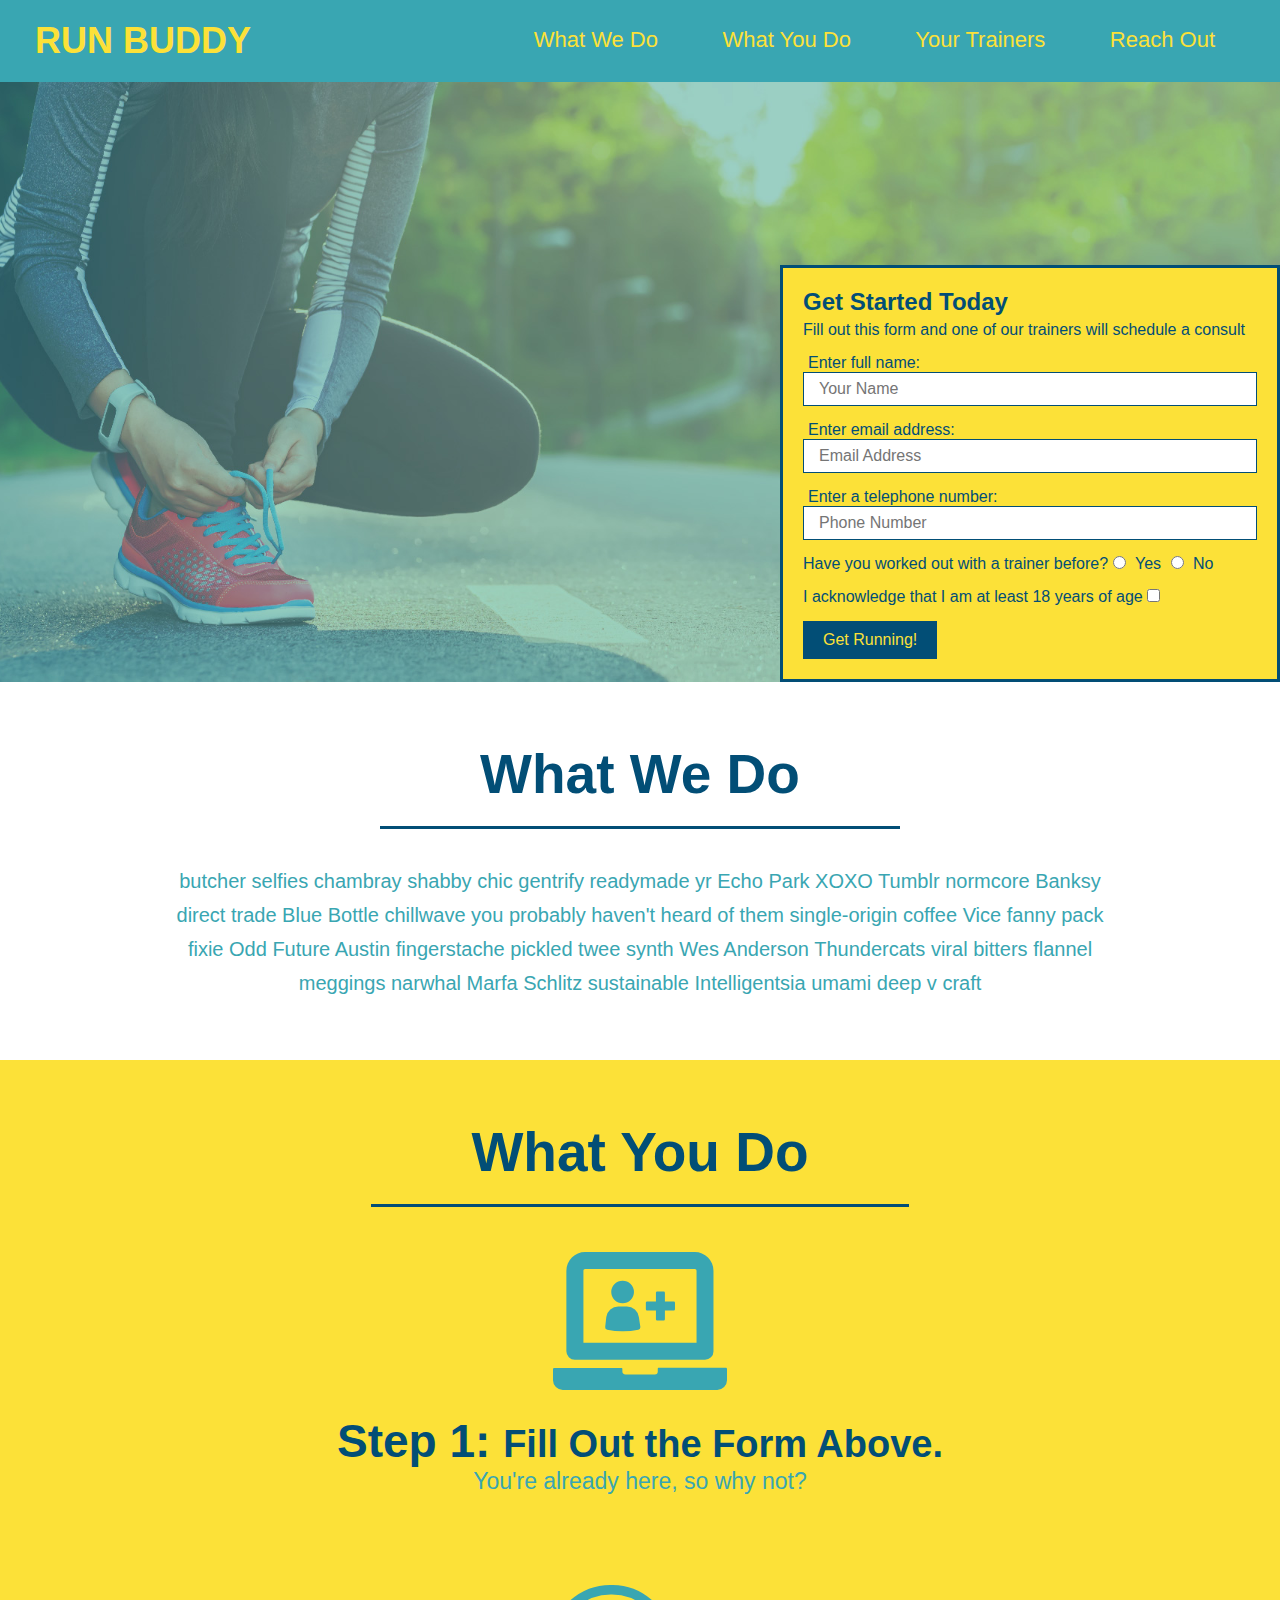
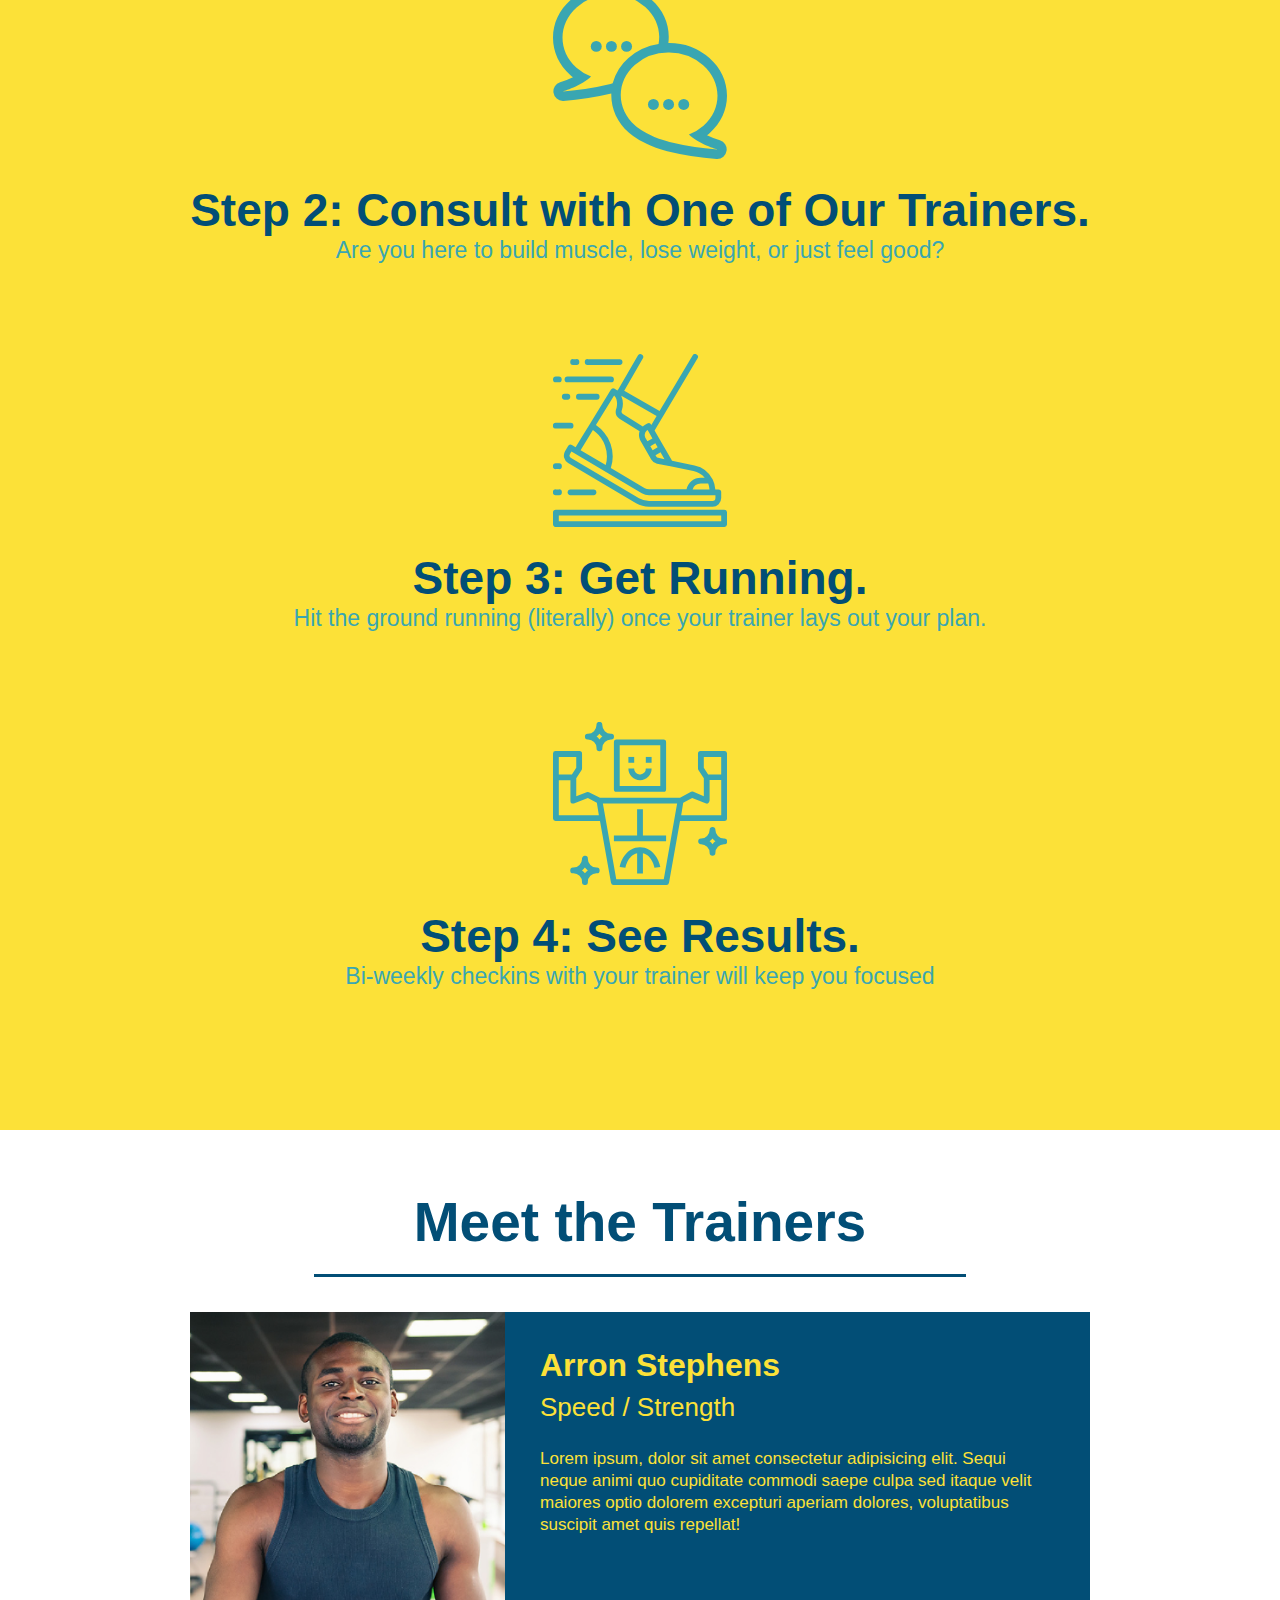
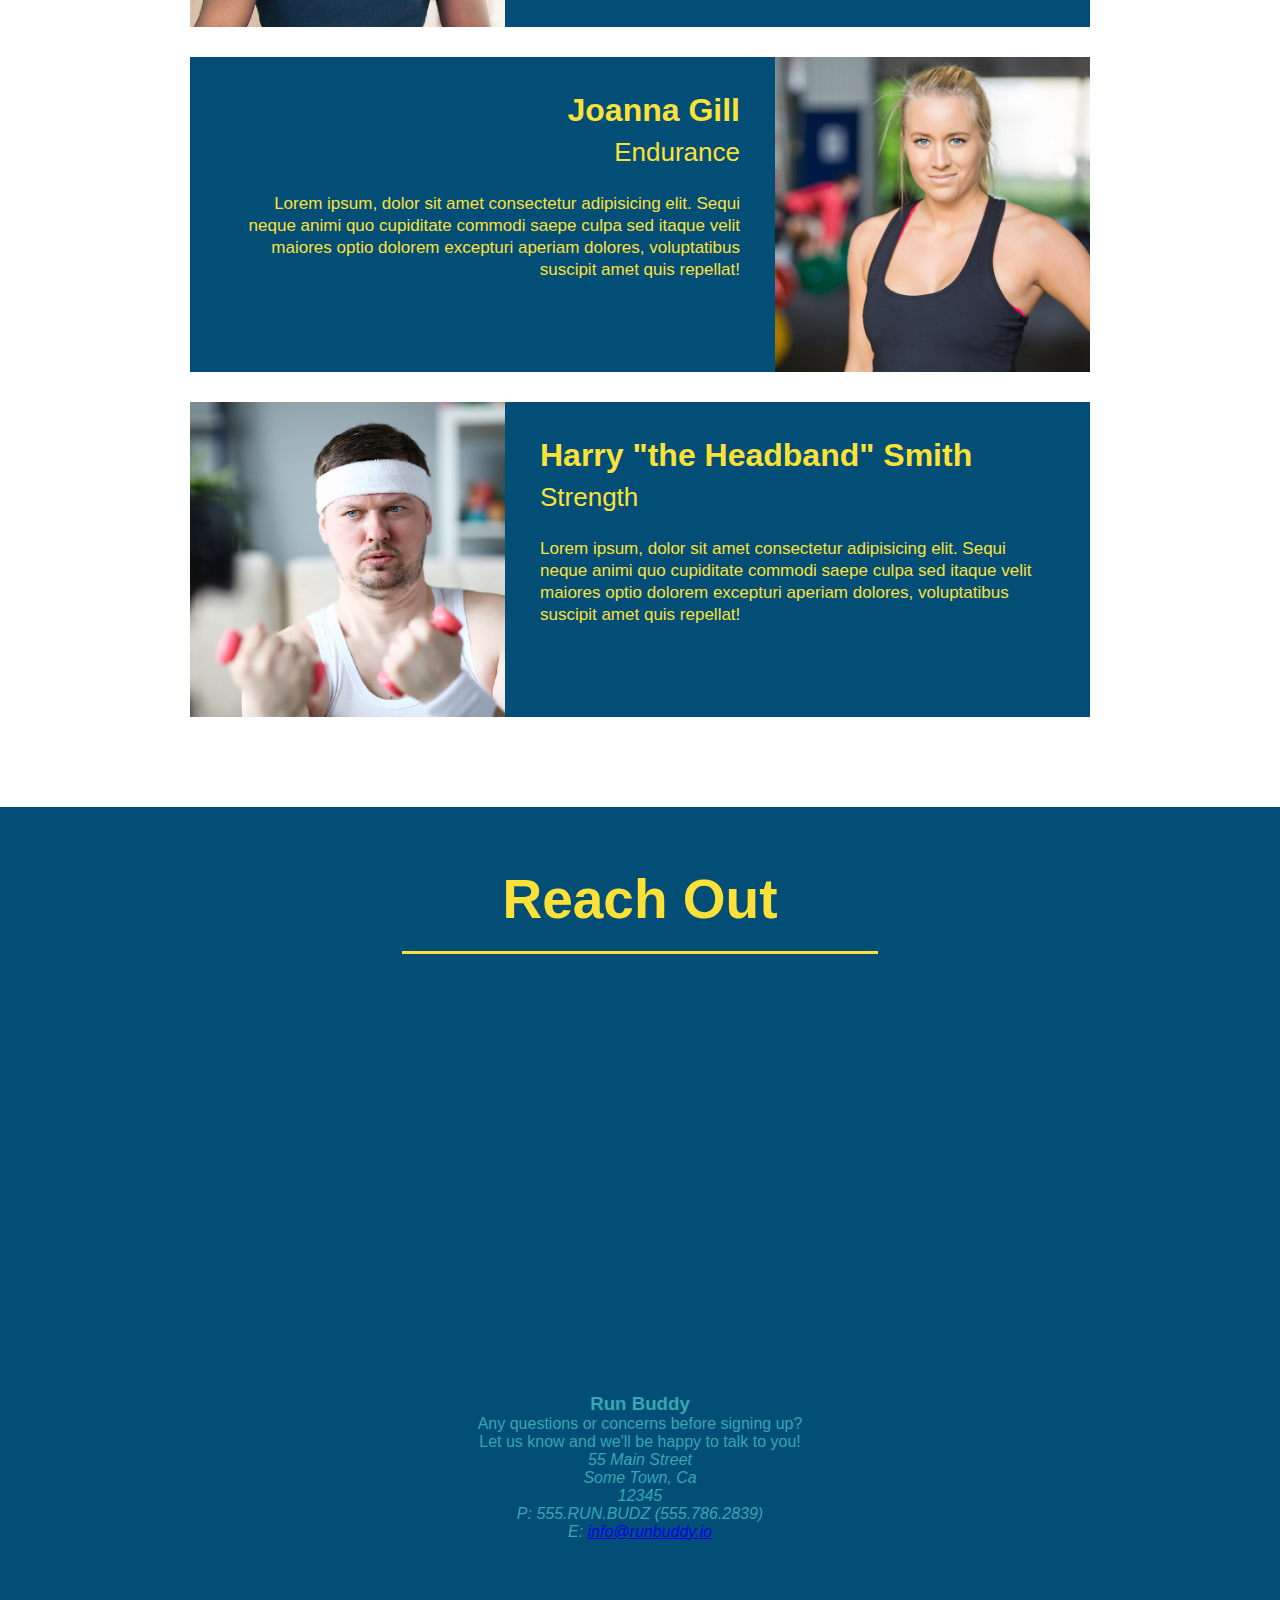
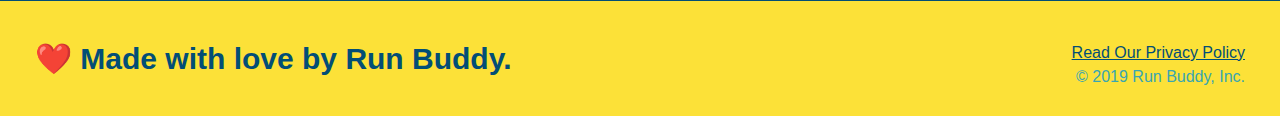
<file: index.html>
<!DOCTYPE html>
<html lang="en">
    <head>
        <meta charset="UTF-8" />
        <title>Run Buddy</title>
        <!--This adds style.css to the html file-->
        <link rel="stylesheet" href="./assets/css/style.css" />
    </head>
    <body>
        <!--navigation-->
        <header>
            <h1>RUN BUDDY</h1>
        <nav>
<!--Unordered list element-->
<ul>

<!--List item element-->
    <li>

<!--Anchor element-->
        <a href="#what-we-do">What We Do</a>
    </li>
    <li>
        <a href="#what-you-do">What You Do</a>
    </li>
    <li>
        <a href="#your-trainers">Your Trainers</a>
    </li>
    <li>
        <a href="#reach-out">Reach Out</a>
    </li>
</ul>
        </nav>
        </header>  

<!--hero/jumbotron-->
        <section class="hero"> 

            <div class="hero-form">

<h3>Get Started Today</h3>
<p>Fill out this form and one of our trainers will schedule a consult</p>
<!--Add form element-->
<form>
    <label for="name">Enter full name:</label>
    <input type="text" placeholder="Your Name" name="name" id="name" class="form-input"/>

    <label for="email">Enter email address:</label>
    <input type="email" placeholder="Email Address" name="email" id="email" class="form-input"/>

    <label for="phone">Enter a telephone number:</label>
    <input type="tel" placeholder="Phone Number" name="phone" id="phone" class="form-input"/>
<p>
Have you worked out with a trainer before?
<input type="radio" name="trainer-confirm" id="trainer-yes" />
<label for="trainer-yes">Yes</label>
<input type="radio" name="trainer-confirm" id="trainer-no" />
<label for="trainer-no">No</label>
</p>

<p>
I acknowledge that I am at least 18 years of age <input type="checkbox" name="age-confirm" id="checkbox"></label> 
</p>
<button type="Submit">Get Running!</button>
</form>
            </div>          
        </section>
<!--End hero/jumbo-->


        <!--"what we do" section-->
        <section id="what-we-do" class="intro">
        <h2 class="section-title primary-border">What We Do</h2>
        <p>
            butcher selfies chambray shabby chic gentrify readymade yr Echo Park XOXO Tumblr normcore Banksy direct trade Blue Bottle chillwave you probably haven't heard of them single-origin coffee Vice fanny pack fixie Odd Future Austin fingerstache pickled twee synth Wes Anderson Thundercats viral bitters flannel meggings narwhal Marfa Schlitz sustainable Intelligentsia umami deep v craft
        </p>
        </section>

        <!--"what you do" section-->
        <section id="what-you-do" class="steps">
            <h2 class="section-title secondary-border">What You Do</h2>
            <div>
                <!-- insert this img element -->
                <img src="./assets/images/step-1.svg" alt="" />
                <h3>Step 1: <span>Fill Out the Form Above.</span></h3>
                <p>You're already here, so why not?</p>
              </div>
            
              <div>
                <img src="./assets/images/step-2.svg" alt="" />
                <h3>Step 2: Consult with One of Our Trainers.</h3>
                <p>Are you here to build muscle, lose weight, or just feel good?</p>
              </div>
            
              <div>
                <img src="./assets/images/step-3.svg" alt="" />
                <h3>Step 3: Get Running.</h3>
                <p>Hit the ground running (literally) once your trainer lays out your plan.</p>
              </div>
            
              <div>
                <img src="./assets/images/step-4.svg" alt="" />
                <h3>Step 4: See Results.</h3>
                <p>Bi-weekly checkins with your trainer will keep you focused</p>
              </div>
        </section> 
        
        <!--"your trainers" section-->
        <section id="your-trainers" class="trainers">
            <h2 class="section-title primary-border">
                Meet the Trainers
            </h2>
            <!-- first trainer bio -->
            <article class="trainer">
                <img src="./assets/images/trainer-1.jpg" alt="Arron Stephens in his workout clothes, ready to pump iron" />
                <div class="trainer-bio text-left">
                  <h3>Arron Stephens</h3>
                  <h4>Speed / Strength</h4>
                  <p>
                    Lorem ipsum, dolor sit amet consectetur adipisicing elit. Sequi neque animi quo cupiditate commodi saepe culpa sed
                    itaque velit maiores optio dolorem excepturi aperiam dolores, voluptatibus suscipit amet quis repellat!
                  </p>
                </div>
              </article>

            <!-- second trainer bio -->
            <article class="trainer">
                <div class="trainer-bio text-right">
                <h3>Joanna Gill</h3>
                <h4>Endurance</h4>
                <p>
                    Lorem ipsum, dolor sit amet consectetur adipisicing elit. Sequi neque animi quo cupiditate commodi saepe culpa sed
                    itaque velit maiores optio dolorem excepturi aperiam dolores, voluptatibus suscipit amet quis repellat!
                </p>
                </div>
                <img src="./assets/images/trainer-2.jpg" alt="Joanna Gill cooling off after a workout" />
            </article>

            <!-- third trainer bio -->
            <article class="trainer">
                <img src="./assets/images/trainer-3.jpg" alt="Harry Smith wearing a headband and lifting comically small pink weights" />
                <div class="trainer-bio text-left">
                <h3>Harry "the Headband" Smith</h3>
                <h4>Strength</h4>
                <p>
                    Lorem ipsum, dolor sit amet consectetur adipisicing elit. Sequi neque animi quo cupiditate commodi saepe culpa sed
                    itaque velit maiores optio dolorem excepturi aperiam dolores, voluptatibus suscipit amet quis repellat!
                </p>
                </div>
            </article>
        </section>
        
        <!--"reach out" section-->
        <section id="reach out" class="contact">
            <h2 class="section-title secondary-border">Reach Out</h2>
            <div class="contact-info">
                <iframe src="https://www.google.com/maps/embed?pb=!1m14!1m12!1m3!1d12563.266770669361!2d-122.20865729999998!3d38.074649900000004!2m3!1f0!2f0!3f0!3m2!1i1024!2i768!4f13.1!5e0!3m2!1sen!2sus!4v1648364644441!5m2!1sen!2sus"                
                width="400"
                height="400"
                style="border:0;"
                allowfullscreen=""
                loading="lazy">
                </iframe>
            </div>
            <div>
                <h3>Run Buddy</h3>
                <p>
                  Any questions or concerns before signing up?
                  <br />
                  Let us know and we'll be happy to talk to you!
                </p>
                <address>
                    55 Main Street <br/>
                    Some Town, Ca <br/>
                    12345<br />
                    P: 555.RUN.BUDZ (555.786.2839)<br/>
                    E: <a href="mailto:info@runbuddy.io">info@runbuddy.io</a>
                  </address>
              </div>
        </section>

        <footer><h2>❤️ Made with love by Run Buddy.</h2>
        <div>
            <a href="./privacy-policy.html">Read Our Privacy Policy</a><br />
                &copy; 2019 Run Buddy, Inc.
        </div>
        
        </footer>
   
    </body>
</html>
</file>
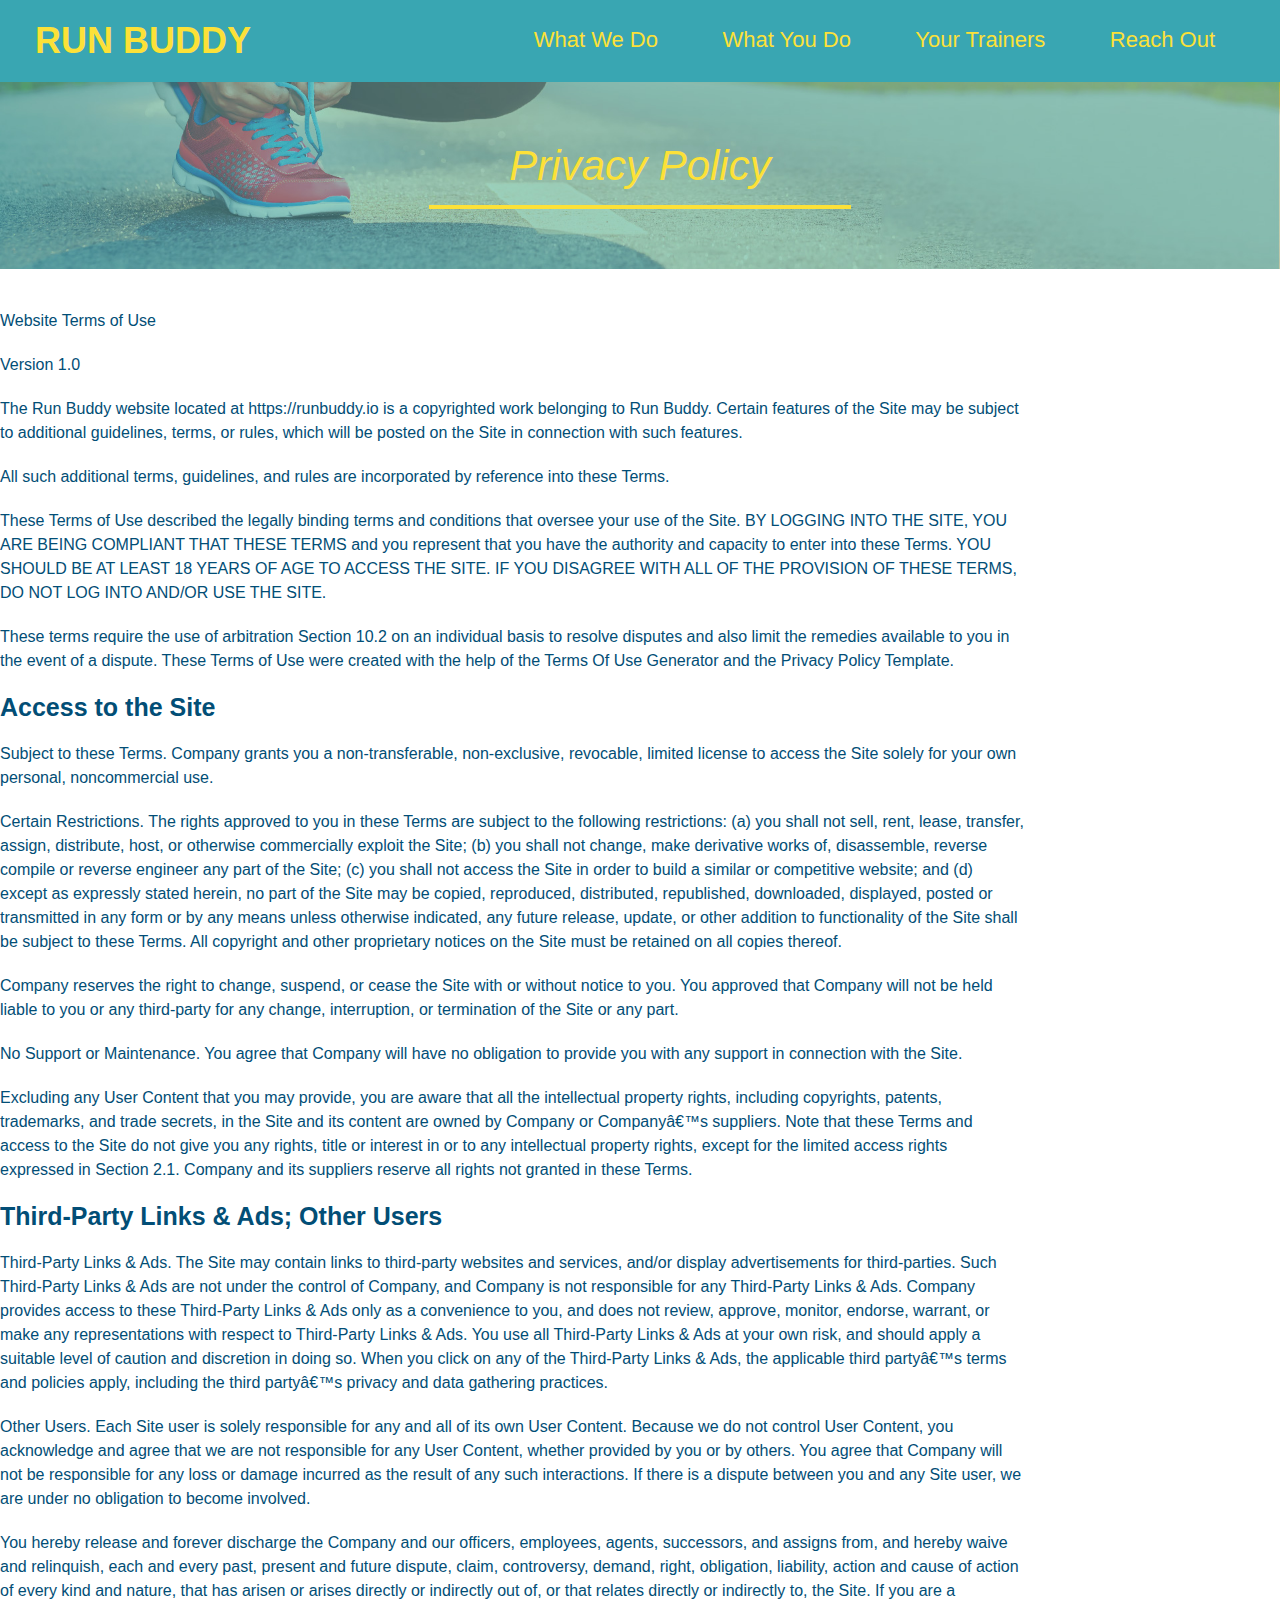
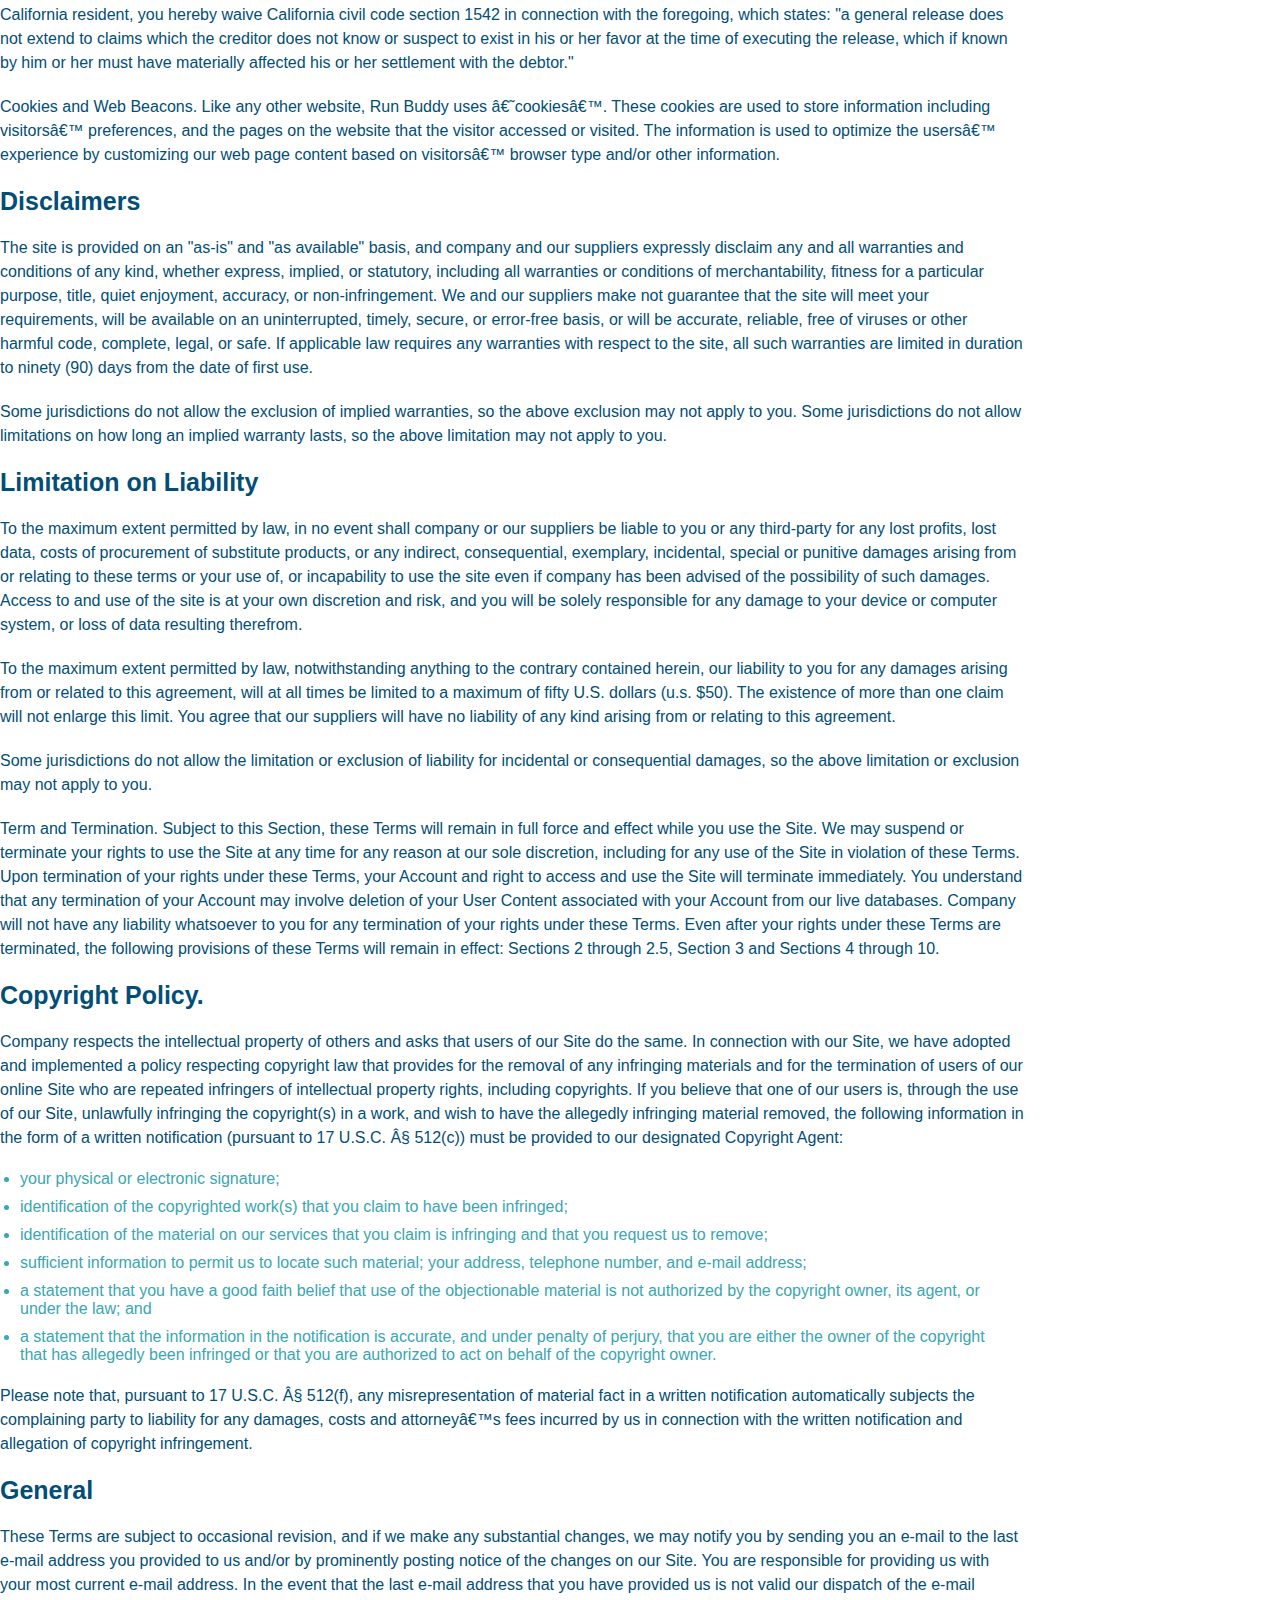
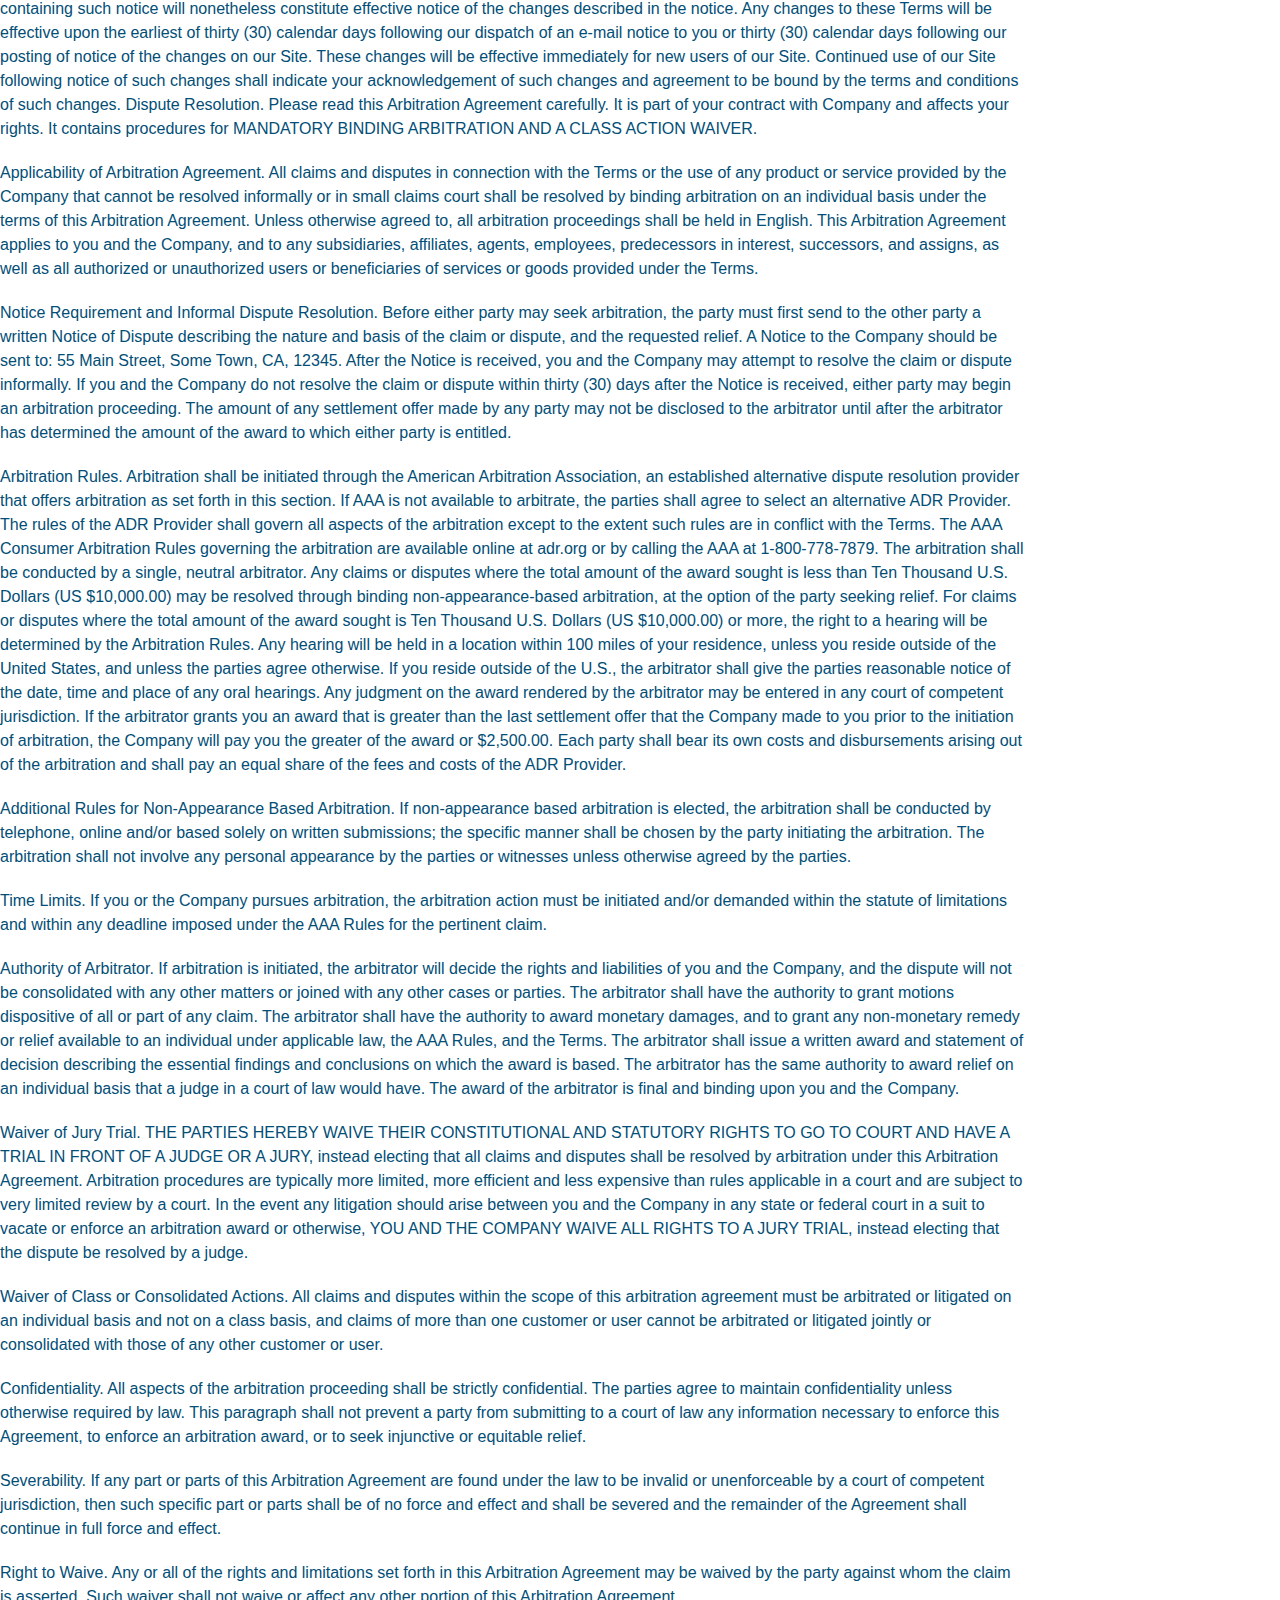
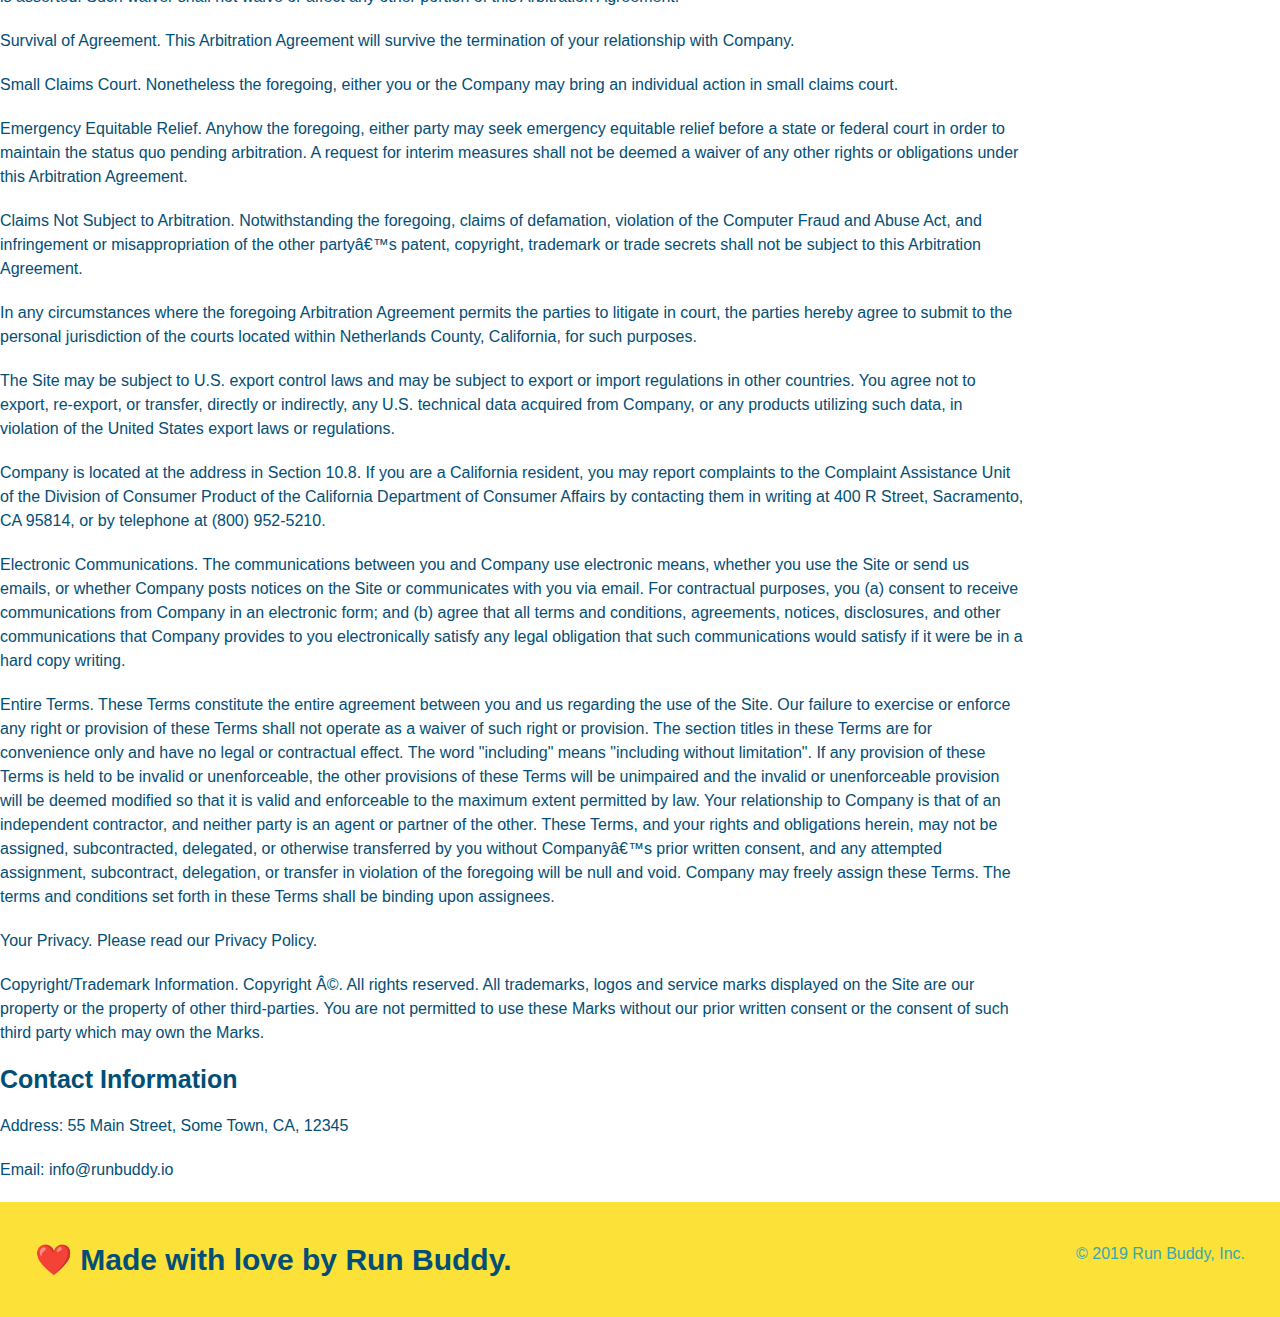
<file: privacy-policy.html>
<!DOCTYPE html>
<html lang="en">
  <head>
    <meta charset="UTF-8" />
    <title>Privacy Policy - Run Buddy</title>
    <link rel="stylesheet" href="./assets/css/style.css" />
    <link rel="stylesheet" href="./assets/css/secondary-styles.css" />
  </head>
  <body>
    <header>
        <h1>RUN BUDDY</h1>
    <nav>
<!--Unordered list element-->
<ul>

<!--List item element-->
<li>

<!--Anchor element-->
    <a href="./index.html#what-we-do">What We Do</a>
</li>
<li>
    <a href="./index.html#what-you-do">What You Do</a>
</li>
<li>
    <a href="./index.html#your-trainers">Your Trainers</a>
</li>
<li>
    <a href="./index.html#reach-out">Reach Out</a>
</li>
</ul>
    </nav>
    </header>
    <section class="hero">
        <h2 class="page-title">
            Privacy Policy
        </h2>
    </section>
    
    <article class="secondary-content">
        <p>
            Website Terms of Use
          </p>
    
          <p>
            Version 1.0
          </p>
    
          <p>
            The Run Buddy website located at https://runbuddy.io is a copyrighted work belonging to Run Buddy. Certain
            features of the Site may be subject to additional guidelines, terms, or rules, which will be posted on the Site
            in connection with such features.
          </p>
    
          <p>
            All such additional terms, guidelines, and rules are incorporated by reference into these Terms.
          </p>
    
          <p>
            These Terms of Use described the legally binding terms and conditions that oversee your use of the Site. BY
            LOGGING INTO THE SITE, YOU ARE BEING COMPLIANT THAT THESE TERMS and you represent that you have the authority
            and capacity to enter into these Terms. YOU SHOULD BE AT LEAST 18 YEARS OF AGE TO ACCESS THE SITE. IF YOU
            DISAGREE WITH ALL OF THE PROVISION OF THESE TERMS, DO NOT LOG INTO AND/OR USE THE SITE.
          </p>
    
          <p>
            These terms require the use of arbitration Section 10.2 on an individual basis to resolve disputes and also
            limit the remedies available to you in the event of a dispute. These Terms of Use were created with the help of
            the Terms Of Use Generator and the Privacy Policy Template.
          </p>
    
          <h3>
            Access to the Site
          </h3>
    
          <p>
            Subject to these Terms. Company grants you a non-transferable, non-exclusive, revocable, limited license to
            access the Site solely for your own personal, noncommercial use.
          </p>
    
          <p>
            Certain Restrictions. The rights approved to you in these Terms are subject to the following restrictions: (a)
            you shall not sell, rent, lease, transfer, assign, distribute, host, or otherwise commercially exploit the Site;
            (b) you shall not change, make derivative works of, disassemble, reverse compile or reverse engineer any part of
            the Site; (c) you shall not access the Site in order to build a similar or competitive website; and (d) except
            as expressly stated herein, no part of the Site may be copied, reproduced, distributed, republished, downloaded,
            displayed, posted or transmitted in any form or by any means unless otherwise indicated, any future release,
            update, or other addition to functionality of the Site shall be subject to these Terms. All copyright and other
            proprietary notices on the Site must be retained on all copies thereof.
          </p>
    
          <p>
            Company reserves the right to change, suspend, or cease the Site with or without notice to you. You approved
            that Company will not be held liable to you or any third-party for any change, interruption, or termination of
            the Site or any part.
          </p>
    
          <p>
            No Support or Maintenance. You agree that Company will have no obligation to provide you with any support in
            connection with the Site.
          </p>
    
          <p>
            Excluding any User Content that you may provide, you are aware that all the intellectual property rights,
            including copyrights, patents, trademarks, and trade secrets, in the Site and its content are owned by Company
            or Companyâ€™s suppliers. Note that these Terms and access to the Site do not give you any rights, title or
            interest in or to any intellectual property rights, except for the limited access rights expressed in Section
            2.1. Company and its suppliers reserve all rights not granted in these Terms.
          </p>
    
          <h3>
            Third-Party Links & Ads; Other Users
          </h3>
    
          <p>
            Third-Party Links & Ads. The Site may contain links to third-party websites and services, and/or display
            advertisements for third-parties. Such Third-Party Links & Ads are not under the control of Company, and Company
            is not responsible for any Third-Party Links & Ads. Company provides access to these Third-Party Links & Ads
            only as a convenience to you, and does not review, approve, monitor, endorse, warrant, or make any
            representations with respect to Third-Party Links & Ads. You use all Third-Party Links & Ads at your own risk,
            and should apply a suitable level of caution and discretion in doing so. When you click on any of the
            Third-Party Links & Ads, the applicable third partyâ€™s terms and policies apply, including the third partyâ€™s
            privacy and data gathering practices.
          </p>
    
          <p>
            Other Users. Each Site user is solely responsible for any and all of its own User Content. Because we do not
            control User Content, you acknowledge and agree that we are not responsible for any User Content, whether
            provided by you or by others. You agree that Company will not be responsible for any loss or damage incurred as
            the result of any such interactions. If there is a dispute between you and any Site user, we are under no
            obligation to become involved.
          </p>
    
          <p>
            You hereby release and forever discharge the Company and our officers, employees, agents, successors, and
            assigns from, and hereby waive and relinquish, each and every past, present and future dispute, claim,
            controversy, demand, right, obligation, liability, action and cause of action of every kind and nature, that has
            arisen or arises directly or indirectly out of, or that relates directly or indirectly to, the Site. If you are
            a California resident, you hereby waive California civil code section 1542 in connection with the foregoing,
            which states: "a general release does not extend to claims which the creditor does not know or suspect to exist
            in his or her favor at the time of executing the release, which if known by him or her must have materially
            affected his or her settlement with the debtor."
          </p>
    
          <p>
            Cookies and Web Beacons. Like any other website, Run Buddy uses â€˜cookiesâ€™. These cookies are used to store
            information including visitorsâ€™ preferences, and the pages on the website that the visitor accessed or visited.
            The information is used to optimize the usersâ€™ experience by customizing our web page content based on visitorsâ€™
            browser type and/or other information.
          </p>
    
          <h3>
            Disclaimers
          </h3>
    
          <p>
            The site is provided on an "as-is" and "as available" basis, and company and our suppliers expressly disclaim
            any and all warranties and conditions of any kind, whether express, implied, or statutory, including all
            warranties or conditions of merchantability, fitness for a particular purpose, title, quiet enjoyment, accuracy,
            or non-infringement. We and our suppliers make not guarantee that the site will meet your requirements, will be
            available on an uninterrupted, timely, secure, or error-free basis, or will be accurate, reliable, free of
            viruses or other harmful code, complete, legal, or safe. If applicable law requires any warranties with respect
            to the site, all such warranties are limited in duration to ninety (90) days from the date of first use.
          </p>
    
          <p>
            Some jurisdictions do not allow the exclusion of implied warranties, so the above exclusion may not apply to
            you. Some jurisdictions do not allow limitations on how long an implied warranty lasts, so the above limitation
            may not apply to you.
          </p>
    
          <h3>
            Limitation on Liability
          </h3>
    
          <p>
            To the maximum extent permitted by law, in no event shall company or our suppliers be liable to you or any
            third-party for any lost profits, lost data, costs of procurement of substitute products, or any indirect,
            consequential, exemplary, incidental, special or punitive damages arising from or relating to these terms or
            your use of, or incapability to use the site even if company has been advised of the possibility of such
            damages. Access to and use of the site is at your own discretion and risk, and you will be solely responsible
            for any damage to your device or computer system, or loss of data resulting therefrom.
          </p>
    
          <p>
            To the maximum extent permitted by law, notwithstanding anything to the contrary contained herein, our liability
            to you for any damages arising from or related to this agreement, will at all times be limited to a maximum of
            fifty U.S. dollars (u.s. $50). The existence of more than one claim will not enlarge this limit. You agree that
            our suppliers will have no liability of any kind arising from or relating to this agreement.
          </p>
    
          <p>
            Some jurisdictions do not allow the limitation or exclusion of liability for incidental or consequential
            damages, so the above limitation or exclusion may not apply to you.
          </p>
    
          <p>
            Term and Termination. Subject to this Section, these Terms will remain in full force and effect while you use
            the Site. We may suspend or terminate your rights to use the Site at any time for any reason at our sole
            discretion, including for any use of the Site in violation of these Terms. Upon termination of your rights under
            these Terms, your Account and right to access and use the Site will terminate immediately. You understand that
            any termination of your Account may involve deletion of your User Content associated with your Account from our
            live databases. Company will not have any liability whatsoever to you for any termination of your rights under
            these Terms. Even after your rights under these Terms are terminated, the following provisions of these Terms
            will remain in effect: Sections 2 through 2.5, Section 3 and Sections 4 through 10.
          </p>
    
          <h3>
            Copyright Policy.
          </h3>
    
          <p>
            Company respects the intellectual property of others and asks that users of our Site do the same. In connection
            with our Site, we have adopted and implemented a policy respecting copyright law that provides for the removal
            of any infringing materials and for the termination of users of our online Site who are repeated infringers of
            intellectual property rights, including copyrights. If you believe that one of our users is, through the use of
            our Site, unlawfully infringing the copyright(s) in a work, and wish to have the allegedly infringing material
            removed, the following information in the form of a written notification (pursuant to 17 U.S.C. Â§ 512(c)) must
            be provided to our designated Copyright Agent:
          </p>
    
          <ul>
            <li>
              your physical or electronic signature;
            </li>
            <li>
              identification of the copyrighted work(s) that you claim to have been infringed;
            </li>
            <li>
              identification of the material on our services that you claim is infringing and that you request us to remove;
            </li>
            <li>
              sufficient information to permit us to locate such material; your address, telephone number, and e-mail
              address;
            </li>
            <li>
              a statement that you have a good faith belief that use of the objectionable material is not authorized by the
              copyright owner, its agent, or under the law; and
            </li>
            <li>
              a statement that the information in the notification is accurate, and under penalty of perjury, that you are
              either the owner of the copyright that has allegedly been infringed or that you are authorized to act on
              behalf of the copyright owner.
            </li>
          </ul>
    
          <p>
            Please note that, pursuant to 17 U.S.C. Â§ 512(f), any misrepresentation of material fact in a written
            notification automatically subjects the complaining party to liability for any damages, costs and attorneyâ€™s
            fees incurred by us in connection with the written notification and allegation of copyright infringement.
          </p>
    
          <h3>
            General
          </h3>
    
          <p>
            These Terms are subject to occasional revision, and if we make any substantial changes, we may notify you by
            sending you an e-mail to the last e-mail address you provided to us and/or by prominently posting notice of the
            changes on our Site. You are responsible for providing us with your most current e-mail address. In the event
            that the last e-mail address that you have provided us is not valid our dispatch of the e-mail containing such
            notice will nonetheless constitute effective notice of the changes described in the notice. Any changes to these
            Terms will be effective upon the earliest of thirty (30) calendar days following our dispatch of an e-mail
            notice to you or thirty (30) calendar days following our posting of notice of the changes on our Site. These
            changes will be effective immediately for new users of our Site. Continued use of our Site following notice of
            such changes shall indicate your acknowledgement of such changes and agreement to be bound by the terms and
            conditions of such changes. Dispute Resolution. Please read this Arbitration Agreement carefully. It is part of
            your contract with Company and affects your rights. It contains procedures for MANDATORY BINDING ARBITRATION AND
            A CLASS ACTION WAIVER.
          </p>
    
          <p>
            Applicability of Arbitration Agreement. All claims and disputes in connection with the Terms or the use of any
            product or service provided by the Company that cannot be resolved informally or in small claims court shall be
            resolved by binding arbitration on an individual basis under the terms of this Arbitration Agreement. Unless
            otherwise agreed to, all arbitration proceedings shall be held in English. This Arbitration Agreement applies to
            you and the Company, and to any subsidiaries, affiliates, agents, employees, predecessors in interest,
            successors, and assigns, as well as all authorized or unauthorized users or beneficiaries of services or goods
            provided under the Terms.
          </p>
    
          <p>
            Notice Requirement and Informal Dispute Resolution. Before either party may seek arbitration, the party must
            first send to the other party a written Notice of Dispute describing the nature and basis of the claim or
            dispute, and the requested relief. A Notice to the Company should be sent to: 55 Main Street, Some Town, CA,
            12345. After the Notice is received, you and the Company may attempt to resolve the claim or dispute informally.
            If you and the Company do not resolve the claim or dispute within thirty (30) days after the Notice is received,
            either party may begin an arbitration proceeding. The amount of any settlement offer made by any party may not
            be disclosed to the arbitrator until after the arbitrator has determined the amount of the award to which either
            party is entitled.
          </p>
    
          <p>
            Arbitration Rules. Arbitration shall be initiated through the American Arbitration Association, an established
            alternative dispute resolution provider that offers arbitration as set forth in this section. If AAA is not
            available to arbitrate, the parties shall agree to select an alternative ADR Provider. The rules of the ADR
            Provider shall govern all aspects of the arbitration except to the extent such rules are in conflict with the
            Terms. The AAA Consumer Arbitration Rules governing the arbitration are available online at adr.org or by
            calling the AAA at 1-800-778-7879. The arbitration shall be conducted by a single, neutral arbitrator. Any
            claims or disputes where the total amount of the award sought is less than Ten Thousand U.S. Dollars (US
            $10,000.00) may be resolved through binding non-appearance-based arbitration, at the option of the party seeking
            relief. For claims or disputes where the total amount of the award sought is Ten Thousand U.S. Dollars (US
            $10,000.00) or more, the right to a hearing will be determined by the Arbitration Rules. Any hearing will be
            held in a location within 100 miles of your residence, unless you reside outside of the United States, and
            unless the parties agree otherwise. If you reside outside of the U.S., the arbitrator shall give the parties
            reasonable notice of the date, time and place of any oral hearings. Any judgment on the award rendered by the
            arbitrator may be entered in any court of competent jurisdiction. If the arbitrator grants you an award that is
            greater than the last settlement offer that the Company made to you prior to the initiation of arbitration, the
            Company will pay you the greater of the award or $2,500.00. Each party shall bear its own costs and
            disbursements arising out of the arbitration and shall pay an equal share of the fees and costs of the ADR
            Provider.
          </p>
    
          <p>
            Additional Rules for Non-Appearance Based Arbitration. If non-appearance based arbitration is elected, the
            arbitration shall be conducted by telephone, online and/or based solely on written submissions; the specific
            manner shall be chosen by the party initiating the arbitration. The arbitration shall not involve any personal
            appearance by the parties or witnesses unless otherwise agreed by the parties.
          </p>
    
          <p>
            Time Limits. If you or the Company pursues arbitration, the arbitration action must be initiated and/or demanded
            within the statute of limitations and within any deadline imposed under the AAA Rules for the pertinent claim.
          </p>
    
          <p>
            Authority of Arbitrator. If arbitration is initiated, the arbitrator will decide the rights and liabilities of
            you and the Company, and the dispute will not be consolidated with any other matters or joined with any other
            cases or parties. The arbitrator shall have the authority to grant motions dispositive of all or part of any
            claim. The arbitrator shall have the authority to award monetary damages, and to grant any non-monetary remedy
            or relief available to an individual under applicable law, the AAA Rules, and the Terms. The arbitrator shall
            issue a written award and statement of decision describing the essential findings and conclusions on which the
            award is based. The arbitrator has the same authority to award relief on an individual basis that a judge in a
            court of law would have. The award of the arbitrator is final and binding upon you and the Company.
          </p>
    
          <p>
            Waiver of Jury Trial. THE PARTIES HEREBY WAIVE THEIR CONSTITUTIONAL AND STATUTORY RIGHTS TO GO TO COURT AND HAVE
            A TRIAL IN FRONT OF A JUDGE OR A JURY, instead electing that all claims and disputes shall be resolved by
            arbitration under this Arbitration Agreement. Arbitration procedures are typically more limited, more efficient
            and less expensive than rules applicable in a court and are subject to very limited review by a court. In the
            event any litigation should arise between you and the Company in any state or federal court in a suit to vacate
            or enforce an arbitration award or otherwise, YOU AND THE COMPANY WAIVE ALL RIGHTS TO A JURY TRIAL, instead
            electing that the dispute be resolved by a judge.
          </p>
    
          <p>
            Waiver of Class or Consolidated Actions. All claims and disputes within the scope of this arbitration agreement
            must be arbitrated or litigated on an individual basis and not on a class basis, and claims of more than one
            customer or user cannot be arbitrated or litigated jointly or consolidated with those of any other customer or
            user.
          </p>
    
          <p>
            Confidentiality. All aspects of the arbitration proceeding shall be strictly confidential. The parties agree to
            maintain confidentiality unless otherwise required by law. This paragraph shall not prevent a party from
            submitting to a court of law any information necessary to enforce this Agreement, to enforce an arbitration
            award, or to seek injunctive or equitable relief.
          </p>
    
          <p>
            Severability. If any part or parts of this Arbitration Agreement are found under the law to be invalid or
            unenforceable by a court of competent jurisdiction, then such specific part or parts shall be of no force and
            effect and shall be severed and the remainder of the Agreement shall continue in full force and effect.
          </p>
    
          <p>
            Right to Waive. Any or all of the rights and limitations set forth in this Arbitration Agreement may be waived
            by the party against whom the claim is asserted. Such waiver shall not waive or affect any other portion of this
            Arbitration Agreement.
          </p>
    
          <p>
            Survival of Agreement. This Arbitration Agreement will survive the termination of your relationship with
            Company.
          </p>
    
          <p>
            Small Claims Court. Nonetheless the foregoing, either you or the Company may bring an individual action in small
            claims court.
          </p>
    
          <p>
            Emergency Equitable Relief. Anyhow the foregoing, either party may seek emergency equitable relief before a
            state or federal court in order to maintain the status quo pending arbitration. A request for interim measures
            shall not be deemed a waiver of any other rights or obligations under this Arbitration Agreement.
          </p>
    
          <p>
            Claims Not Subject to Arbitration. Notwithstanding the foregoing, claims of defamation, violation of the
            Computer Fraud and Abuse Act, and infringement or misappropriation of the other partyâ€™s patent, copyright,
            trademark or trade secrets shall not be subject to this Arbitration Agreement.
          </p>
    
          <p>
            In any circumstances where the foregoing Arbitration Agreement permits the parties to litigate in court, the
            parties hereby agree to submit to the personal jurisdiction of the courts located within Netherlands County,
            California, for such purposes.
          </p>
    
          <p>
            The Site may be subject to U.S. export control laws and may be subject to export or import regulations in other
            countries. You agree not to export, re-export, or transfer, directly or indirectly, any U.S. technical data
            acquired from Company, or any products utilizing such data, in violation of the United States export laws or
            regulations.
          </p>
    
          <p>
            Company is located at the address in Section 10.8. If you are a California resident, you may report complaints
            to the Complaint Assistance Unit of the Division of Consumer Product of the California Department of Consumer
            Affairs by contacting them in writing at 400 R Street, Sacramento, CA 95814, or by telephone at (800) 952-5210.
          </p>
    
          <p>
            Electronic Communications. The communications between you and Company use electronic means, whether you use the
            Site or send us emails, or whether Company posts notices on the Site or communicates with you via email. For
            contractual purposes, you (a) consent to receive communications from Company in an electronic form; and (b)
            agree that all terms and conditions, agreements, notices, disclosures, and other communications that Company
            provides to you electronically satisfy any legal obligation that such communications would satisfy if it were be
            in a hard copy writing.
          </p>
    
          <p>
            Entire Terms. These Terms constitute the entire agreement between you and us regarding the use of the Site. Our
            failure to exercise or enforce any right or provision of these Terms shall not operate as a waiver of such right
            or provision. The section titles in these Terms are for convenience only and have no legal or contractual
            effect. The word "including" means "including without limitation". If any provision of these Terms is held to be
            invalid or unenforceable, the other provisions of these Terms will be unimpaired and the invalid or
            unenforceable provision will be deemed modified so that it is valid and enforceable to the maximum extent
            permitted by law. Your relationship to Company is that of an independent contractor, and neither party is an
            agent or partner of the other. These Terms, and your rights and obligations herein, may not be assigned,
            subcontracted, delegated, or otherwise transferred by you without Companyâ€™s prior written consent, and any
            attempted assignment, subcontract, delegation, or transfer in violation of the foregoing will be null and void.
            Company may freely assign these Terms. The terms and conditions set forth in these Terms shall be binding upon
            assignees.
          </p>
    
          <p>
            Your Privacy. Please read our Privacy Policy.
          </p>
    
          <p>
            Copyright/Trademark Information. Copyright Â©. All rights reserved. All trademarks, logos and service marks
            displayed on the Site are our property or the property of other third-parties. You are not permitted to use
            these Marks without our prior written consent or the consent of such third party which may own the Marks.
          </p>
    
          <h3>
            Contact Information
          </h3>
    
          <p>
            Address: 55 Main Street, Some Town, CA, 12345
          </p>
    
          <p>
            Email: info@runbuddy.io
          </p>
    </article>

    <footer><h2>❤️ Made with love by Run Buddy.</h2>
        <div>
            &copy; 2019 Run Buddy, Inc.
        </div>
        
        </footer>
  </body>
</html>
</file>
<file: assets/css/style.css>
/* Asterisk or Universal Selector selects all elements in CSS */
* {
    margin: 0;
    padding: 0;
    box-sizing: border-box;
}


body {    
    color: #39a6b2;
    font-family:Helvetica, Arial, sans-serif;
}

/* Apply styles to <header> */
header {
    /* Applies 20px to the top and bottom, then 35px to the left and right */
    padding: 20px 35px;
    background-color: #39a6b2;
}

header h1 {
font-weight: bold;
font-size: 36px;
color: #fce138;
margin: 0;
display: inline;
}

header a {
    text-decoration: none;
    color: #fce138;
}

header nav {
float: right;
margin: 7px 0;
}

header nav ul li {
    display: inline;
}

header nav ul li a {
margin: 0 30px;
font-weight: lighter;
font-size: 22px;
}

footer {
background: #fce138;
width: 100%;
padding: 40px 35px;
}

footer h2 {
display: inline;
color: #024e76;
font-size: 30px;
margin: 0;
}

footer div {
float: right;
line-height: 1.5;
text-align: right;
}

footer a {
    color: #024e76;
}

section {
padding: 60px;
}

/* Hero Style Start */ 

.hero {
background-image: url("../images/hero-bg.jpg");
height: 600px;
background-size: cover;
background-position: center;
position: relative;
}
/* Hero Style End */

.hero-form {
color: #024e76;
background-color: #fce138;
padding: 20px;
width: 500px;
border: solid 3px #024e76; 
/*alt border settings:
border-style: solid;
border-width: 3px;
border-color: #024e76;*/
position: absolute;
bottom: 0px;
right: 0px;
}

.hero-form h3 {
    font-size: 24px;
    margin: 0;
}

.hero-form p {
    margin: 5px 0 15px 0;
}

.form-input {
    border: 1px solid #024e76;
    display: block;
    padding: 7px 15px;
    font-size: 16px;
    color: #024e76;
    width: 100%;
    margin-bottom: 15px;
}

.hero-form label {
    margin: 0 5px;
}

.hero-form button {
    color: #fce138;
    background-color: #024e76;
    border: none;
    padding: 10px 20px;
    font-size: 16px;
}

/* HERO STYLES END */

.intro {
    text-align: center;
}

.intro p {
line-height: 1.7;
color: #39a6b2;
width: 80%;
font-size: 20px;
margin: 0 auto;
}

.steps {
    text-align: center;
    background: #fce138
}

.section-title {
    font-size: 55px;
    color: #024e76;
    margin-bottom: 35px;
    padding: 0 100px 20px 100px;
    display: inline-block;
    border-bottom: 3px solid;
}

.primary-border {
    border-color: #fce138;
}

.secondary-border {
    border-color: #39a6b2;
}

.steps div {
    margin-bottom: 80px;
}

.steps img {
width: 15%;
margin: 10px 0;
}

.steps h3 {
    color: #024e76;
    font-size: 46px;
    margin-top: 10px;
}

.steps p {
    color: #39a6b2;
    font-size: 23px;
}

.steps span {
    font-size: 38px;
}

.trainers {
    text-align: center;
}

.trainer {
    width: 900px;
    margin: 0 auto 30px auto;
    background: #024e76;
    color: #fce138;
    overflow: auto;
}

.trainer img {
    width: 35%;
    float: left;    
}

.trainer-bio {
    padding: 35px;
    float: left;
    width: 65%;
}

.text-left {
    text-align: left;
}

.text-right {
    text-align: right;
}

.trainer-bio h3 {
    font-size: 32px;
    margin-bottom: 8px;
}

.trainer-bio h4 {
    font-weight: lighter;
    font-size: 26px;
    margin-bottom: 25px;
}

.trainer-bio p {
    font-size: 17px;
    line-height: 1.3;
}

.section-title{
    font-size: 55px;
    display: inline-block;
    padding: 0 100px 20px 100px;
    border-bottom: 3px solid;
    margin-bottom: 35px;
    color: #024e76;
}

/* REACH OUT STYLES START */
.contact {
    text-align: center;
    background: #024e76;
}

.contact h2 {
    color: #fce138
}

.contact-info iframe {
    width: 400px;
    height: 400px;
}

.contact-info div {    
    display: inline-block;
    vertical-align: top;
    color: white;
    width: 410px;
    text-align: left;
    margin: 30px 0 0 60px;
}

.contact-info h3 {
    color: #fce138;
    font-size: 32px;
  }
  
  .contact-info p, .contact-info address {
    margin: 20px 0;
    line-height: 1.5;
    font-size: 20px;
    font-style: normal;
  }
  
  .contact-info a {
    color: #fce138;
  }
  
  /* REACH OUT STYLES END */
</file>
<file: assets/css/secondary-styles.css>
.hero {
    background-position: bottom;
    height: auto;
    text-align: center;
    margin-bottom: 40px;
  }

  .page-title {
    color: #fce138;
    padding: 0 80px 15px 80px;
    font-weight: normal;
    font-size: 42px;
    border-bottom: 4px solid #fce138;    
    font-style: italic;   
    display: inline-block;     
  }

  .secondary-content {
    width: 80%;  
    color: #024e76;
    
  }

  .secondary-content h3 {
  font-size: 25px;
  margin: 20px 0 20px 0;
}

  .secondary-content p {
    font-size: 16px;
    line-height: 1.5;
    margin: 20px 0 20px 0;
  }

  .secondary-content ul {
    margin: 15px 20px 15px 20px;
  }

  .secondary-content li {
color: #39a6b2;
margin: 10px 0 10px 0;
  }
</file>
